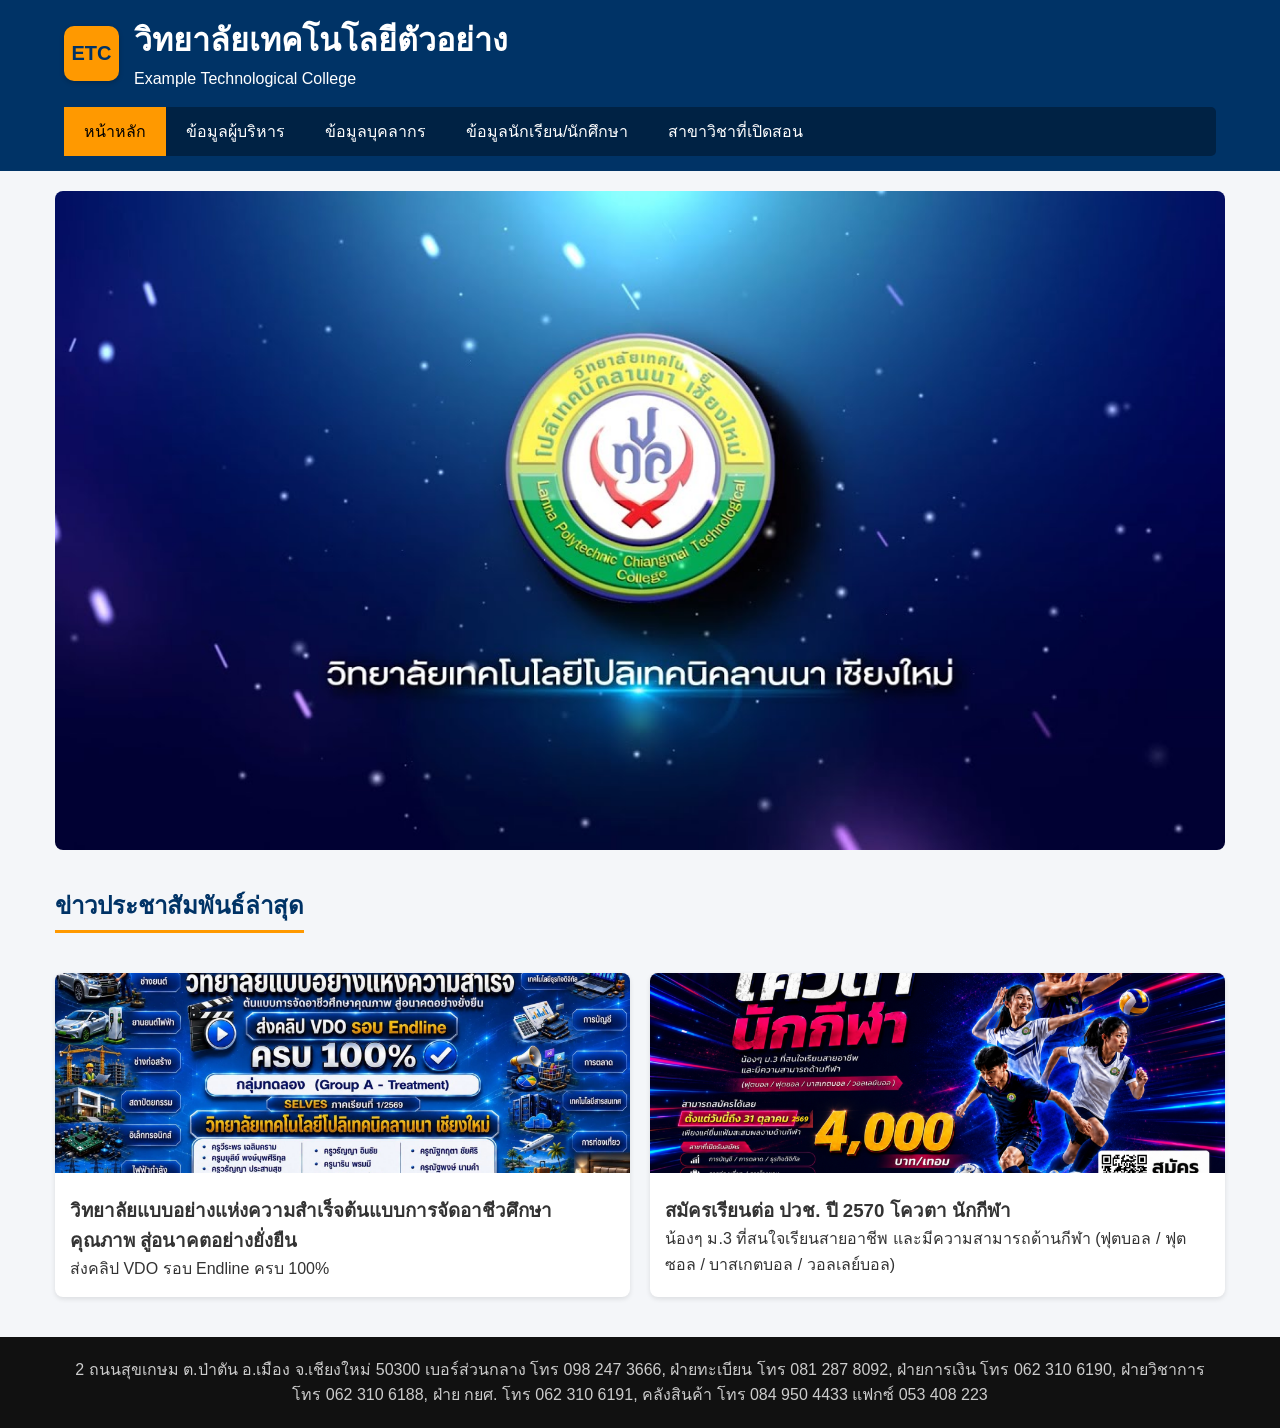
<file: index.html>
<!DOCTYPE html>
<html lang="th">
<head>
    <meta charset="UTF-8">
    <meta name="viewport" content="width=device-width, initial-scale=1.0">
    <title>หน้าหลัก - วิทยาลัยเทคโนโลยีตัวอย่าง</title>
    <link rel="stylesheet" href="style.css">
</head>
<body>
    <header class="main-header">
        <div class="logo-container">
            <div class="text-logo">ETC</div>
            <div>
                <h1>วิทยาลัยเทคโนโลยีตัวอย่าง</h1>
                <p>Example Technological College</p>
            </div>
        </div>
        <nav class="navbar">
            <ul>
                <li><a href="index.html" class="active">หน้าหลัก</a></li>
                <li><a href="executive.html">ข้อมูลผู้บริหาร</a></li>
                <li><a href="staff.html">ข้อมูลบุคลากร</a></li>
                <li><a href="student.html">ข้อมูลนักเรียน/นักศึกษา</a></li>
                <li><a href="courses.html">สาขาวิชาที่เปิดสอน</a></li>
            </ul>
        </nav>
    </header>

    <main class="container">
        <section class="banner">
            <img src="images/banner.jpg" alt="ป้ายประชาสัมพันธ์" class="banner-img">
        </section>

        <h2 class="page-title">ข่าวประชาสัมพันธ์ล่าสุด</h2>
        <div class="grid-container">
            <article class="news-card">
                <img src="images/news1.jpg" alt="ข่าวเปิดรับสมัคร">
                <div class="news-info">
                    <h3>วิทยาลัยแบบอย่างแห่งความสำเร็จต้นแบบการจัดอาชีวศึกษาคุณภาพ สู่อนาคตอย่างยั่งยืน</h3>
                    <p>ส่งคลิป VDO รอบ Endline ครบ 100%</p>
                </div>
            </article>
            <article class="news-card">
                <img src="images/news2.jpg" alt="ข่าวการแข่งขันทักษะ">
                <div class="news-info">
                    <h3>สมัครเรียนต่อ ปวช. ปี 2570 โควตา นักกีฬา</h3>
                    <p>น้องๆ ม.3 ที่สนใจเรียนสายอาชีพ และมีความสามารถด้านกีฬา (ฟุตบอล / ฟุตซอล / บาสเกตบอล / วอลเลย์บอล)</p>
                </div>
            </article>
        </div>
    </main>

    <footer class="main-footer">
        <p>2 ถนนสุขเกษม ต.ป่าตัน อ.เมือง จ.เชียงใหม่ 50300 เบอร์ส่วนกลาง โทร 098 247 3666, ฝ่ายทะเบียน โทร 081 287 8092, ฝ่ายการเงิน โทร 062 310 6190, ฝ่ายวิชาการ โทร 062 310 6188, ฝ่าย กยศ. โทร 062 310 6191, คลังสินค้า โทร 084 950 4433 แฟกซ์ 053 408 223</p>
    </footer>
</body>
</html>
</file>
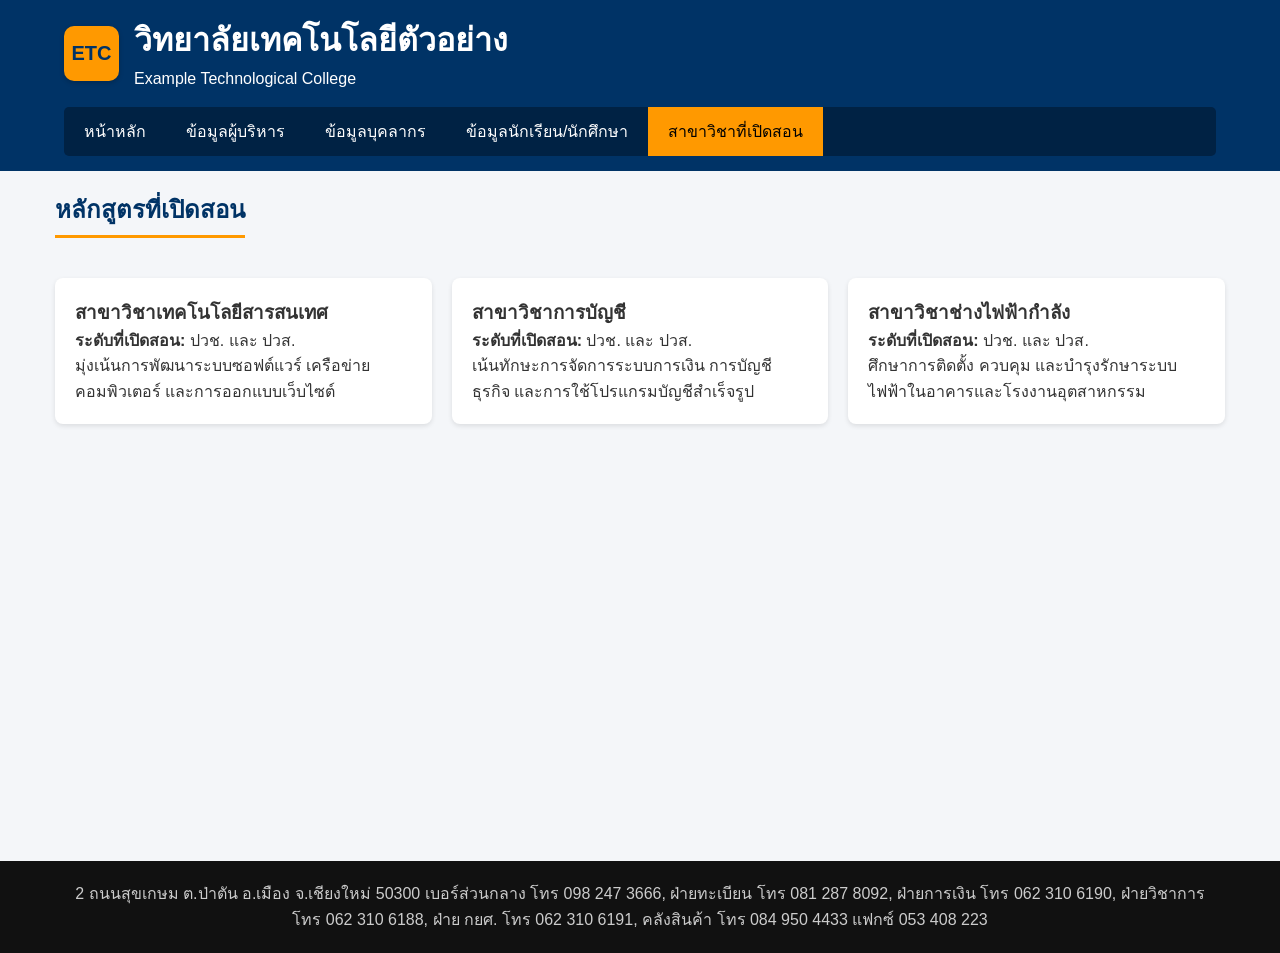
<file: courses.html>
<!DOCTYPE html>
<html lang="th">
<head>
    <meta charset="UTF-8">
    <meta name="viewport" content="width=device-width, initial-scale=1.0">
    <title>สาขาวิชาที่เปิดสอน - วิทยาลัยเทคโนโลยีตัวอย่าง</title>
    <link rel="stylesheet" href="style.css">
</head>
<body>
    <header class="main-header">
        <div class="logo-container">
            <div class="text-logo">ETC</div>
            <div>
                <h1>วิทยาลัยเทคโนโลยีตัวอย่าง</h1>
                <p>Example Technological College</p>
            </div>
        </div>
        <nav class="navbar">
            <ul>
                <li><a href="index.html">หน้าหลัก</a></li>
                <li><a href="executive.html">ข้อมูลผู้บริหาร</a></li>
                <li><a href="staff.html">ข้อมูลบุคลากร</a></li>
                <li><a href="student.html">ข้อมูลนักเรียน/นักศึกษา</a></li>
                <li><a href="courses.html" class="active">สาขาวิชาที่เปิดสอน</a></li>
            </ul>
        </nav>
    </header>

    <main class="container">
        <h2 class="page-title">หลักสูตรที่เปิดสอน</h2>
        <div class="grid-container">
            <div class="card" style="text-align:left;">
                <h3>สาขาวิชาเทคโนโลยีสารสนเทศ</h3>
                <p><strong>ระดับที่เปิดสอน:</strong> ปวช. และ ปวส.</p>
                <p>มุ่งเน้นการพัฒนาระบบซอฟต์แวร์ เครือข่ายคอมพิวเตอร์ และการออกแบบเว็บไซต์</p>
            </div>
            <div class="card" style="text-align:left;">
                <h3>สาขาวิชาการบัญชี</h3>
                <p><strong>ระดับที่เปิดสอน:</strong> ปวช. และ ปวส.</p>
                <p>เน้นทักษะการจัดการระบบการเงิน การบัญชีธุรกิจ และการใช้โปรแกรมบัญชีสำเร็จรูป</p>
            </div>
            <div class="card" style="text-align:left;">
                <h3>สาขาวิชาช่างไฟฟ้ากำลัง</h3>
                <p><strong>ระดับที่เปิดสอน:</strong> ปวช. และ ปวส.</p>
                <p>ศึกษาการติดตั้ง ควบคุม และบำรุงรักษาระบบไฟฟ้าในอาคารและโรงงานอุตสาหกรรม</p>
            </div>
        </div>
    </main>

    <footer class="main-footer">
        <p>2 ถนนสุขเกษม ต.ป่าตัน อ.เมือง จ.เชียงใหม่ 50300 เบอร์ส่วนกลาง โทร 098 247 3666, ฝ่ายทะเบียน โทร 081 287 8092, ฝ่ายการเงิน โทร 062 310 6190, ฝ่ายวิชาการ โทร 062 310 6188, ฝ่าย กยศ. โทร 062 310 6191, คลังสินค้า โทร 084 950 4433 แฟกซ์ 053 408 223</p>
    </footer>
</body>
</html>
</file>
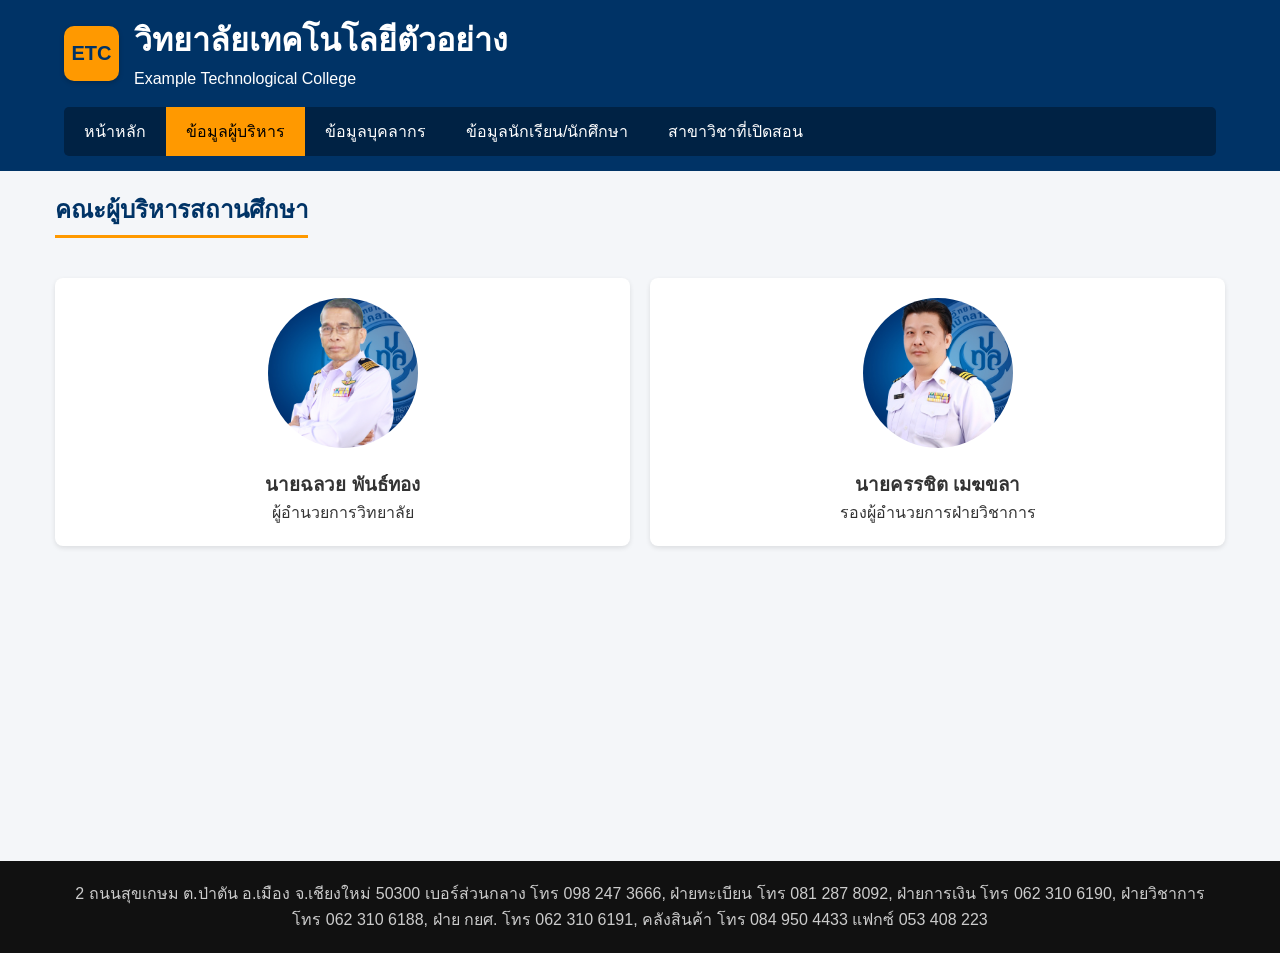
<file: executive.html>
<!DOCTYPE html>
<html lang="th">
<head>
    <meta charset="UTF-8">
    <meta name="viewport" content="width=device-width, initial-scale=1.0">
    <title>ข้อมูลผู้บริหาร - วิทยาลัยเทคโนโลยีตัวอย่าง</title>
    <link rel="stylesheet" href="style.css">
</head>
<body>
    <header class="main-header">
    <div class="logo-container">
        <div class="text-logo">ETC</div>
        <div>
            <h1>วิทยาลัยเทคโนโลยีตัวอย่าง</h1>
            <p>Example Technological College</p>
        </div>
    </div>
    <nav class="navbar">
        <ul>
            <li><a href="index.html">หน้าหลัก</a></li>
            <li><a href="executive.html" class="active">ข้อมูลผู้บริหาร</a></li>
            <li><a href="staff.html">ข้อมูลบุคลากร</a></li>
            <li><a href="student.html">ข้อมูลนักเรียน/นักศึกษา</a></li>
            <li><a href="courses.html">สาขาวิชาที่เปิดสอน</a></li>
        </ul>
    </nav>
</header>

    <main class="container">
        <h2 class="page-title">คณะผู้บริหารสถานศึกษา</h2>
        <div class="grid-container">
            <div class="card">
                <img src="images/executive1.png" alt="ผู้อำนวยการ">
                <h3>นายฉลวย พันธ์ทอง</h3>
                <p>ผู้อำนวยการวิทยาลัย</p>
            </div>
            <div class="card">
                <img src="images/executive2.png" alt="รองผู้อำนวยการ">
                <h3>นายครรชิต เมฆขลา</h3>
                <p>รองผู้อำนวยการฝ่ายวิชาการ</p>
            </div>
        </div>
    </main>

    <footer class="main-footer">
        <p>2 ถนนสุขเกษม ต.ป่าตัน อ.เมือง จ.เชียงใหม่ 50300 เบอร์ส่วนกลาง โทร 098 247 3666, ฝ่ายทะเบียน โทร 081 287 8092, ฝ่ายการเงิน โทร 062 310 6190, ฝ่ายวิชาการ โทร 062 310 6188, ฝ่าย กยศ. โทร 062 310 6191, คลังสินค้า โทร 084 950 4433 แฟกซ์ 053 408 223</p>
    </footer>
</body>
</html>
</file>
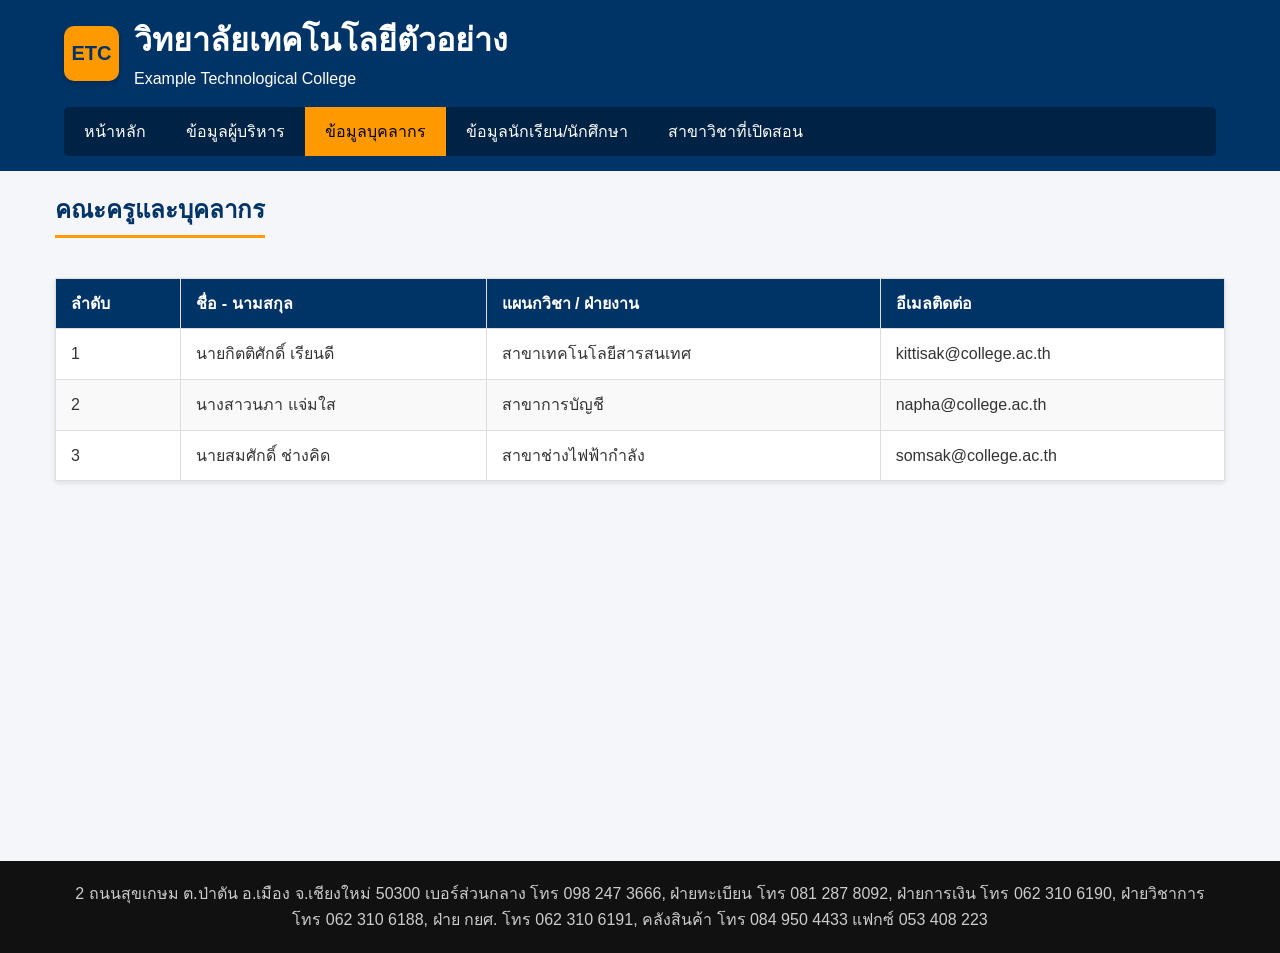
<file: staff.html>
<!DOCTYPE html>
<html lang="th">
<head>
    <meta charset="UTF-8">
    <meta name="viewport" content="width=device-width, initial-scale=1.0">
    <title>ข้อมูลบุคลากร - วิทยาลัยเทคโนโลยีตัวอย่าง</title>
    <link rel="stylesheet" href="style.css">
</head>
<body>
    <header class="main-header">
    <div class="logo-container">
        <div class="text-logo">ETC</div>
        <div>
            <h1>วิทยาลัยเทคโนโลยีตัวอย่าง</h1>
            <p>Example Technological College</p>
        </div>
    </div>
    <nav class="navbar">
        <ul>
            <li><a href="index.html">หน้าหลัก</a></li>
            <li><a href="executive.html">ข้อมูลผู้บริหาร</a></li>
            <li><a href="staff.html" class="active">ข้อมูลบุคลากร</a></li>
            <li><a href="student.html">ข้อมูลนักเรียน/นักศึกษา</a></li>
            <li><a href="courses.html">สาขาวิชาที่เปิดสอน</a></li>
        </ul>
    </nav>
</header>

    <main class="container">
        <h2 class="page-title">คณะครูและบุคลากร</h2>
        <table class="data-table">
            <thead>
                <tr>
                    <th>ลำดับ</th>
                    <th>ชื่อ - นามสกุล</th>
                    <th>แผนกวิชา / ฝ่ายงาน</th>
                    <th>อีเมลติดต่อ</th>
                </tr>
            </thead>
            <tbody>
                <tr>
                    <td>1</td>
                    <td>นายกิตติศักดิ์ เรียนดี</td>
                    <td>สาขาเทคโนโลยีสารสนเทศ</td>
                    <td>kittisak@college.ac.th</td>
                </tr>
                <tr>
                    <td>2</td>
                    <td>นางสาวนภา แจ่มใส</td>
                    <td>สาขาการบัญชี</td>
                    <td>napha@college.ac.th</td>
                </tr>
                <tr>
                    <td>3</td>
                    <td>นายสมศักดิ์ ช่างคิด</td>
                    <td>สาขาช่างไฟฟ้ากำลัง</td>
                    <td>somsak@college.ac.th</td>
                </tr>
            </tbody>
        </table>
    </main>

    <footer class="main-footer">
        <p>2 ถนนสุขเกษม ต.ป่าตัน อ.เมือง จ.เชียงใหม่ 50300 เบอร์ส่วนกลาง โทร 098 247 3666, ฝ่ายทะเบียน โทร 081 287 8092, ฝ่ายการเงิน โทร 062 310 6190, ฝ่ายวิชาการ โทร 062 310 6188, ฝ่าย กยศ. โทร 062 310 6191, คลังสินค้า โทร 084 950 4433 แฟกซ์ 053 408 223</p>
    </footer>
</body>
</html>
</file>
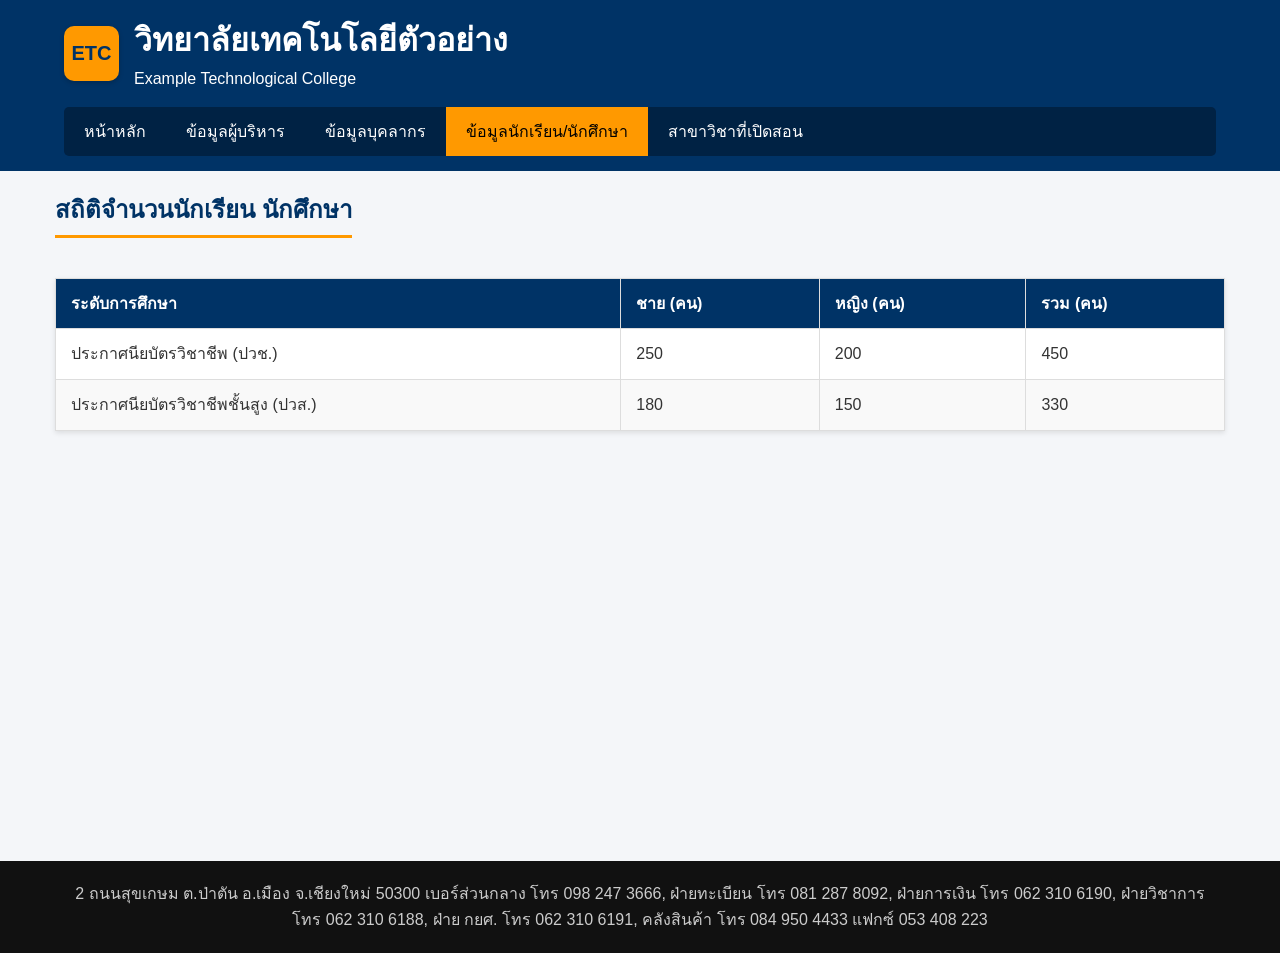
<file: student.html>
<!DOCTYPE html>
<html lang="th">
<head>
    <meta charset="UTF-8">
    <meta name="viewport" content="width=device-width, initial-scale=1.0">
    <title>ข้อมูลนักเรียน นักศึกษา - วิทยาลัยเทคโนโลยีตัวอย่าง</title>
    <link rel="stylesheet" href="style.css">
</head>
<body>
    <header class="main-header">
        <div class="logo-container">
            <div class="text-logo">ETC</div>
            <div>
                <h1>วิทยาลัยเทคโนโลยีตัวอย่าง</h1>
                <p>Example Technological College</p>
            </div>
        </div>
        <nav class="navbar">
            <ul>
                <li><a href="index.html">หน้าหลัก</a></li>
                <li><a href="executive.html">ข้อมูลผู้บริหาร</a></li>
                <li><a href="staff.html">ข้อมูลบุคลากร</a></li>
                <li><a href="student.html" class="active">ข้อมูลนักเรียน/นักศึกษา</a></li>
                <li><a href="courses.html">สาขาวิชาที่เปิดสอน</a></li>
            </ul>
        </nav>
    </header>

    <main class="container">
        <h2 class="page-title">สถิติจำนวนนักเรียน นักศึกษา</h2>
        <table class="data-table">
            <thead>
                <tr>
                    <th>ระดับการศึกษา</th>
                    <th>ชาย (คน)</th>
                    <th>หญิง (คน)</th>
                    <th>รวม (คน)</th>
                </tr>
            </thead>
            <tbody>
                <tr>
                    <td>ประกาศนียบัตรวิชาชีพ (ปวช.)</td>
                    <td>250</td>
                    <td>200</td>
                    <td>450</td>
                </tr>
                <tr>
                    <td>ประกาศนียบัตรวิชาชีพชั้นสูง (ปวส.)</td>
                    <td>180</td>
                    <td>150</td>
                    <td>330</td>
                </tr>
            </tbody>
        </table>
    </main>

    <footer class="main-footer">
        <p>2 ถนนสุขเกษม ต.ป่าตัน อ.เมือง จ.เชียงใหม่ 50300 เบอร์ส่วนกลาง โทร 098 247 3666, ฝ่ายทะเบียน โทร 081 287 8092, ฝ่ายการเงิน โทร 062 310 6190, ฝ่ายวิชาการ โทร 062 310 6188, ฝ่าย กยศ. โทร 062 310 6191, คลังสินค้า โทร 084 950 4433 แฟกซ์ 053 408 223</p>
    </footer>
</body>
</html>
</file>
<file: style.css>
* {
    margin: 0;
    padding: 0;
    box-sizing: border-box;
    font-family: 'Sarabun', sans-serif, Arial;
}

body {
    background-color: #f4f6f9;
    color: #333;
    line-height: 1.6;
}

/* Header & Navigation */
.main-header {
    background-color: #003366;
    color: #ffffff;
    padding: 15px 5%;
}

.logo-container {
    display: flex;
    align-items: center;
    gap: 15px;
    margin-bottom: 15px;
}

/* ตกแต่งโลโก้แบบข้อความ (Text Logo แทนรูปภาพ) */
.text-logo {
    width: 55px;
    height: 55px;
    background-color: #ff9900;
    color: #003366;
    font-weight: bold;
    font-size: 20px;
    display: flex;
    align-items: center;
    justify-content: center;
    border-radius: 10px;
    box-shadow: 0 2px 5px rgba(0,0,0,0.2);
}

.navbar ul {
    list-style: none;
    display: flex;
    flex-wrap: wrap;
    background-color: #002244;
    border-radius: 5px;
}

.navbar a {
    display: block;
    color: white;
    text-decoration: none;
    padding: 12px 20px;
    transition: 0.3s;
}

.navbar a:hover, .navbar a.active {
    background-color: #ff9900;
    color: #000;
}

/* Content Area */
.container {
    max-width: 1200px;
    margin: 20px auto;
    padding: 0 15px;
    min-height: 70vh;
}

.page-title {
    color: #003366;
    margin-bottom: 20px;
    border-bottom: 3px solid #ff9900;
    display: inline-block;
    padding-bottom: 5px;
}

.banner-img {
    width: 100%;
    height: auto;
    border-radius: 8px;
    margin-bottom: 30px;
}

/* Cards & Grid Systems */
.grid-container {
    display: grid;
    grid-template-columns: repeat(auto-fit, minmax(280px, 1fr));
    gap: 20px;
    margin-top: 20px;
}

.card {
    background: white;
    border-radius: 8px;
    padding: 20px;
    text-align: center;
    box-shadow: 0 2px 5px rgba(0,0,0,0.1);
}

.card img {
    width: 150px;
    height: 150px;
    object-fit: cover;
    border-radius: 50%;
    margin-bottom: 15px;
}

.news-card {
    background: white;
    border-radius: 8px;
    overflow: hidden;
    box-shadow: 0 2px 5px rgba(0,0,0,0.1);
}

.news-card img {
    width: 100%;
    height: 200px;
    object-fit: cover;
}

.news-info {
    padding: 15px;
}

/* Table Design */
.data-table {
    width: 100%;
    border-collapse: collapse;
    margin-top: 20px;
    background: white;
    box-shadow: 0 2px 5px rgba(0,0,0,0.1);
}

.data-table th, .data-table td {
    padding: 12px 15px;
    border: 1px solid #ddd;
    text-align: left;
}

.data-table th {
    background-color: #003366;
    color: white;
}

.data-table tr:nth-child(even) {
    background-color: #f9f9f9;
}

/* Footer */
.main-footer {
    background-color: #111;
    color: #ccc;
    padding: 20px 5%;
    margin-top: 40px;
    text-align: center;
}
</file>
